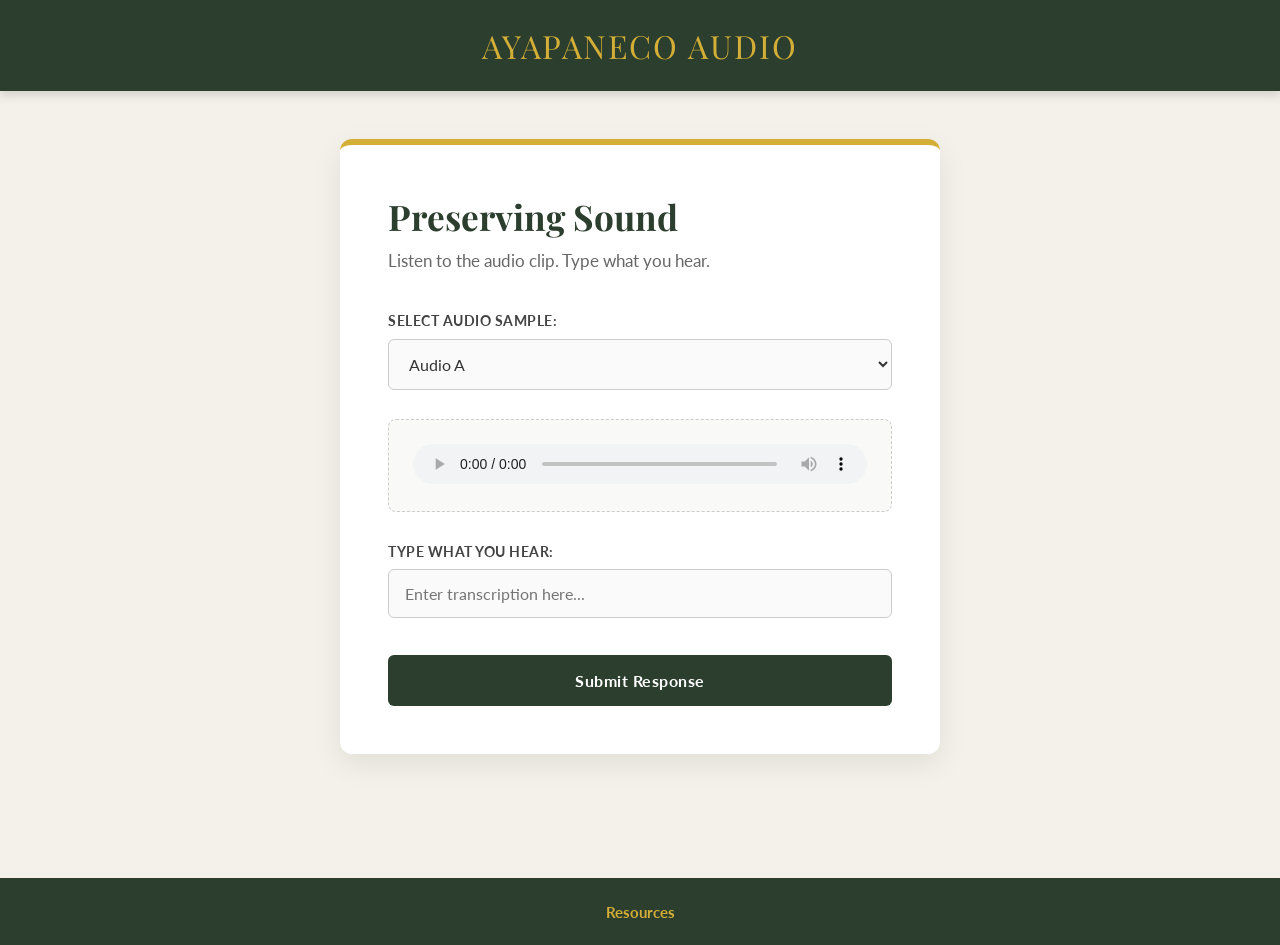
<file: index.html>
<!DOCTYPE html>
<html lang="en">
<head>
    <meta charset="UTF-8">
    <meta name="viewport" content="width=device-width, initial-scale=1.0">
    <title>Ayapaneco Learning</title>
    <link rel="stylesheet" href="style.css">
    <link href="https://fonts.googleapis.com/css2?family=Playfair+Display:wght@700&family=Lato:wght@400;700&display=swap" rel="stylesheet">
</head>
<body>

    <nav>
        <div class="logo">Ayapaneco Audio</div>
    </nav>

    <div class="container">
        <div class="card">
            <h2>Preserving Sound</h2>
            <p class="subtitle">Listen to the audio clip. Type what you hear.</p>
            <form id="transcribeForm">
    <label>Select Audio Sample:</label>
    <select id="audioSelect" onchange="changeAudio()">

        <option value="audio/He_left.m4a">Audio A</option>
        <option value="audio/Monkey_arrived_in_that_place.m4a">Audio B</option>
        <option value="audio/He_said_to_him_what_are_you_doing.m4a">Audio C</option>
        <option value="audio/The_lighting_says_I_dont_shout_often.m4a">Audio D</option>
        <option value="audio/But_what_the_heck.m4a">Audio E</option>
        <option value="audio/Not_one_little_bit.m4a">Audio F</option>
    </select>

    <div class="audio-player-box">
        <audio controls id="mainPlayer">

            <source src="audio/He_left.m4a" type="audio/mp4">
        </audio>
    </div>

    <label>Type what you hear:</label>
    <input type="text" id="transcriptionText" placeholder="Enter transcription here..." required>

    <button type="submit" class="btn-submit">Submit Response</button>
</form>
<div id="statusMessage"></div>
        </div>
	</div>
	<br>
	</br>
	<br>
	</br>
        <ul>
<footer>
        <ul>
            <li><a href="resources.html">Resources</a></li>
        </ul>
</footer>
        </ul>

    <script src="script.js"></script>
</body>
</html>
</file>
<file: style.css>
* {
    box-sizing: border-box;
    margin: 0;
    padding: 0;
}

body {
    font-family: 'Lato', sans-serif;
    background-color: #F4F1EA;
    color: #333333;
    min-height: 100vh;
    display: flex;
    flex-direction: column;
}

nav {
    background-color: #2C3E2D;
    padding: 1.5rem 0;
    box-shadow: 0 4px 10px rgba(0, 0, 0, 0.15);
    text-align: center;
}

.logo {
    font-family: 'Playfair Display', serif;
    color: #D4AF37;
    font-size: 2rem;
    letter-spacing: 2px;
    text-transform: uppercase;
}

.container {
    flex: 1;
    display: flex;
    justify-content: center;
    align-items: center;
    padding: 3rem 1.5rem;
}

.card {
    background-color: #FFFFFF;
    padding: 3rem;
    border-radius: 12px;
    box-shadow: 0 10px 30px rgba(0, 0, 0, 0.08);
    max-width: 600px;
    width: 100%;
    border-top: 6px solid #D4AF37;
}

h2 {
    font-family: 'Playfair Display', serif;
    color: #2C3E2D;
    font-size: 2.2rem;
    margin-bottom: 0.5rem;
}

.subtitle {
    color: #666666;
    font-size: 1.05rem;
    margin-bottom: 2.5rem;
    line-height: 1.5;
}

label {
    display: block;
    margin-bottom: 0.6rem;
    font-weight: 700;
    color: #444444;
    font-size: 0.85rem;
    text-transform: uppercase;
    letter-spacing: 0.5px;
}

select, input[type="text"] {
    width: 100%;
    padding: 14px 16px;
    margin-bottom: 1.8rem;
    border: 1px solid #CCCCCC;
    border-radius: 6px;
    font-family: 'Lato', sans-serif;
    font-size: 1rem;
    color: #333;
    background-color: #FAFAFA;
    transition: all 0.3s ease;
}

select:focus, input[type="text"]:focus {
    outline: none;
    border-color: #2C3E2D;
    box-shadow: 0 0 0 3px rgba(44, 62, 45, 0.15);
    background-color: #FFFFFF;
}

.audio-player-box {
    background-color: #F9F9F7;
    padding: 1.5rem;
    border-radius: 8px;
    margin-bottom: 2rem;
    border: 1px dashed #CCCCCC;
}

audio {
    width: 100%;
    height: 40px;
    border-radius: 20px;
}

.btn-submit {
    width: 100%;
    padding: 16px;
    background-color: #2C3E2D;
    color: #FFFFFF;
    border: none;
    border-radius: 6px;
    font-family: 'Lato', sans-serif;
    font-weight: 700;
    font-size: 1rem;
    letter-spacing: 0.5px;
    cursor: pointer;
    transition: background-color 0.3s ease, transform 0.1s ease;
    margin-top: 0.5rem;
}

.btn-submit:hover {
    background-color: #1a261b;
}

.btn-submit:active {
    transform: scale(0.98);
}

#message {
    margin-top: 1.5rem;
    padding: 1rem;
    border-radius: 6px;
    font-weight: 700;
    text-align: center;
    display: none;
}

.success { display: block !important; background-color: #d4edda; color: #155724; border: 1px solid #c3e6cb; }
.error { display: block !important; background-color: #f8d7da; color: #721c24; border: 1px solid #f5c6cb; }

footer {
    background-color: #2C3E2D;
    padding: 1.5rem 0;
    text-align: center;
    margin-top: auto;
}

footer ul {
    list-style: none;
    display: flex;
    justify-content: center;
    gap: 2.5rem;
}

footer ul li a {
    color: #D4AF37;
    text-decoration: none;
    font-weight: 700;
    font-size: 0.95rem;
    transition: color 0.3s ease;
}

footer ul li a:hover {
    color: #FFFFFF;
}

@media (max-width: 600px) {
    .card {
        padding: 2rem 1.5rem;
    }
    h2 {
        font-size: 1.8rem;
    }
}
</file>
